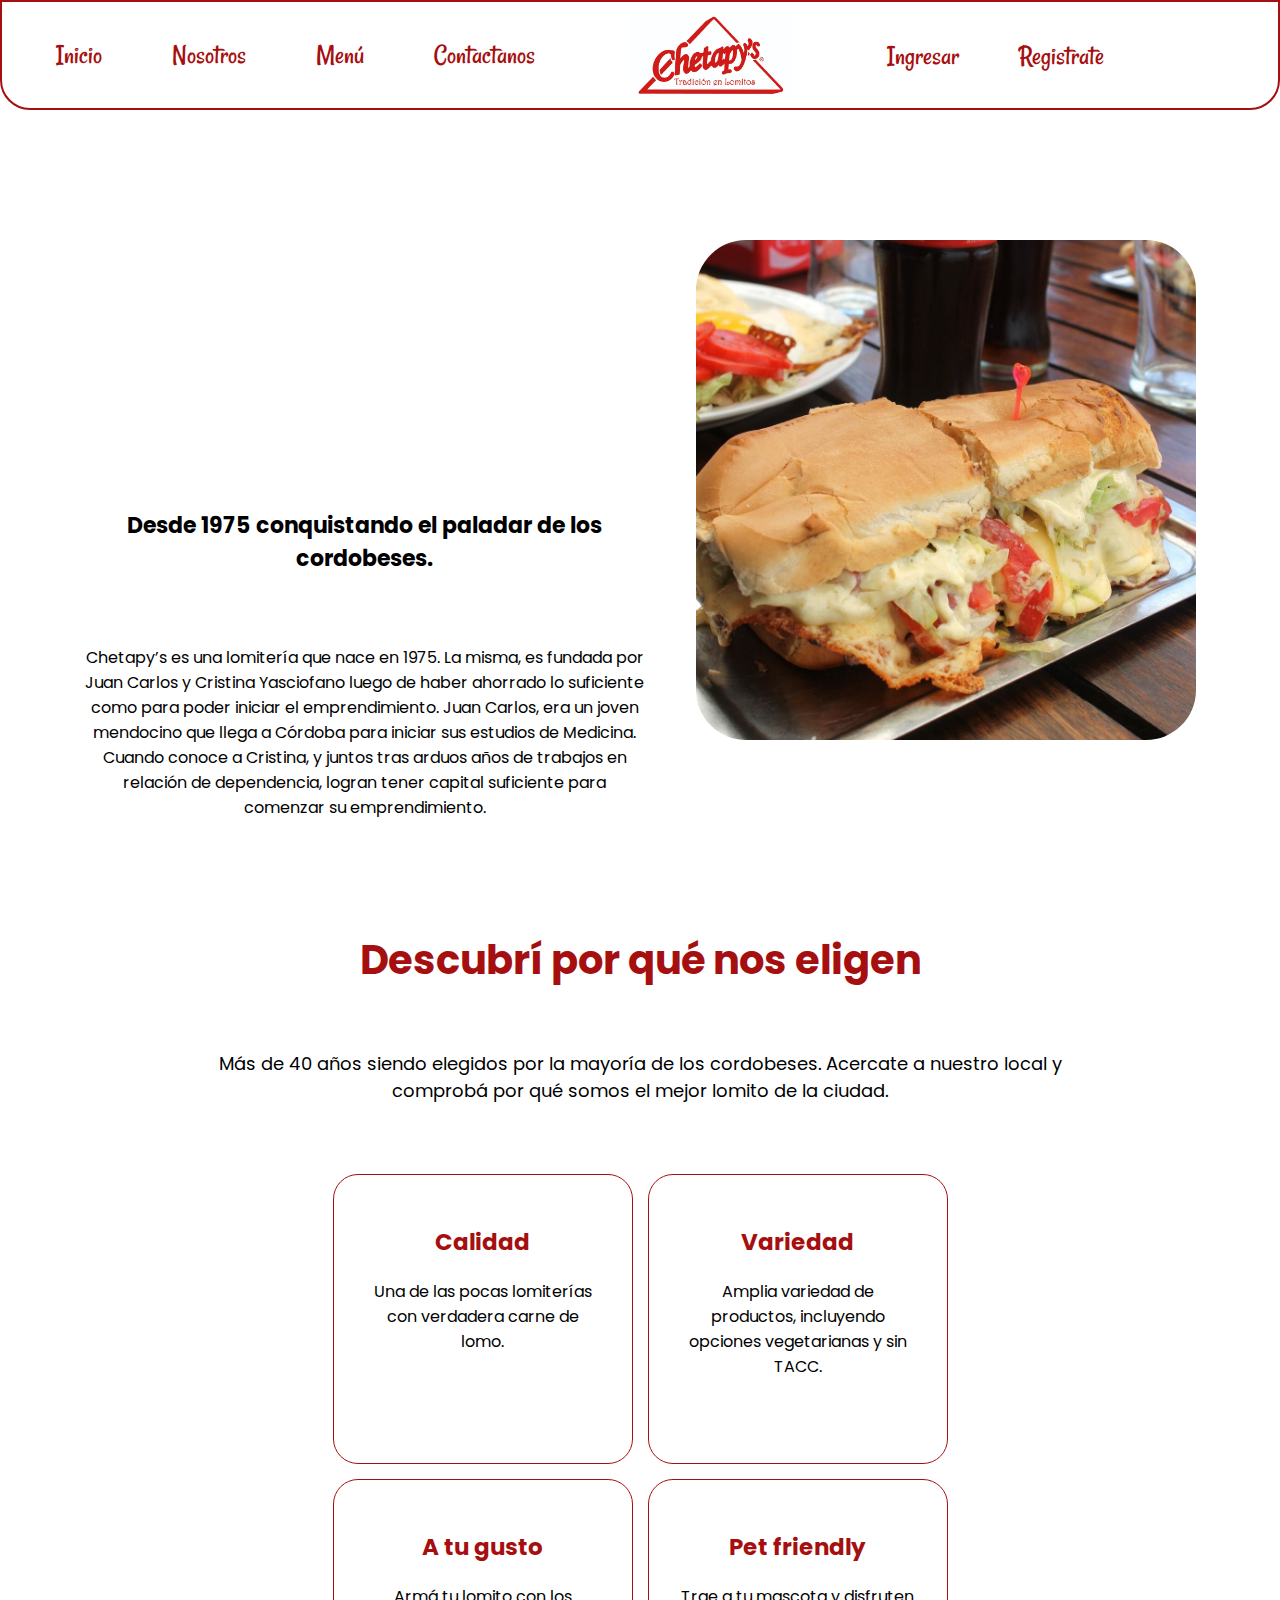
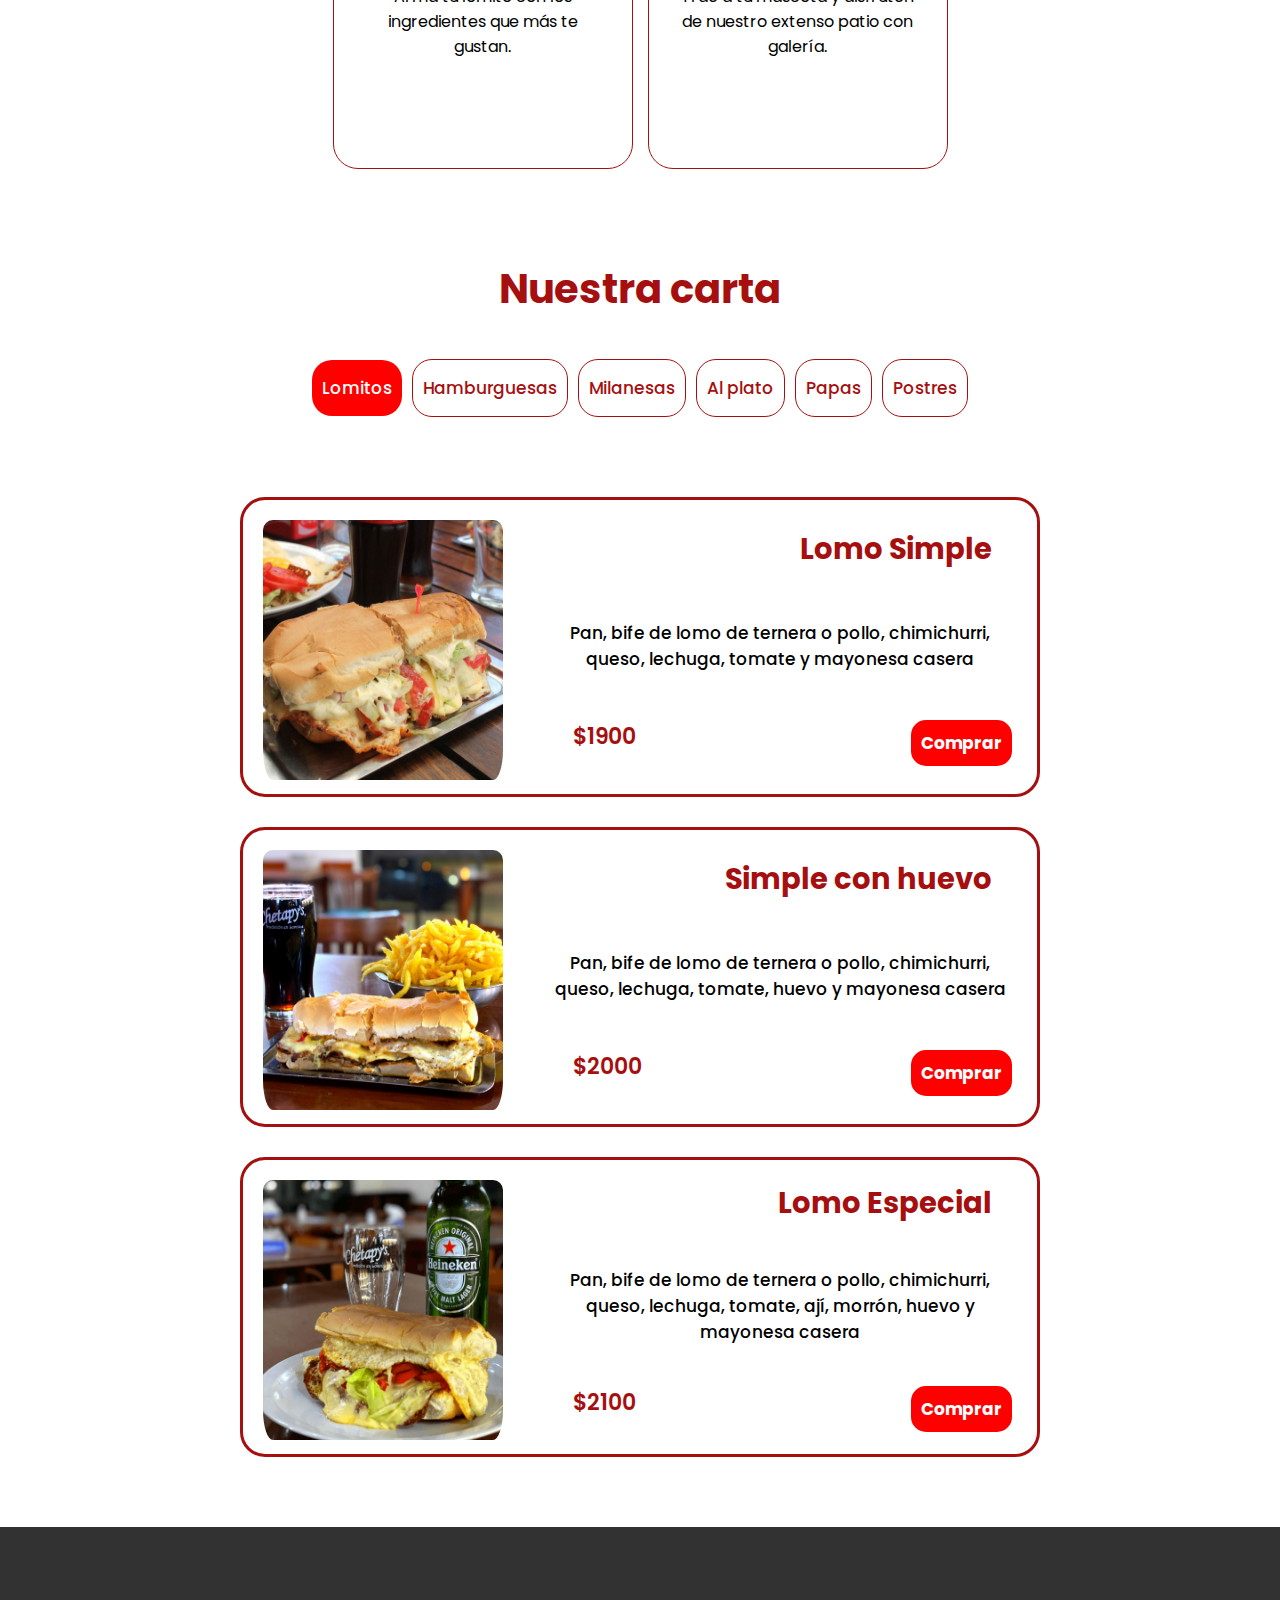
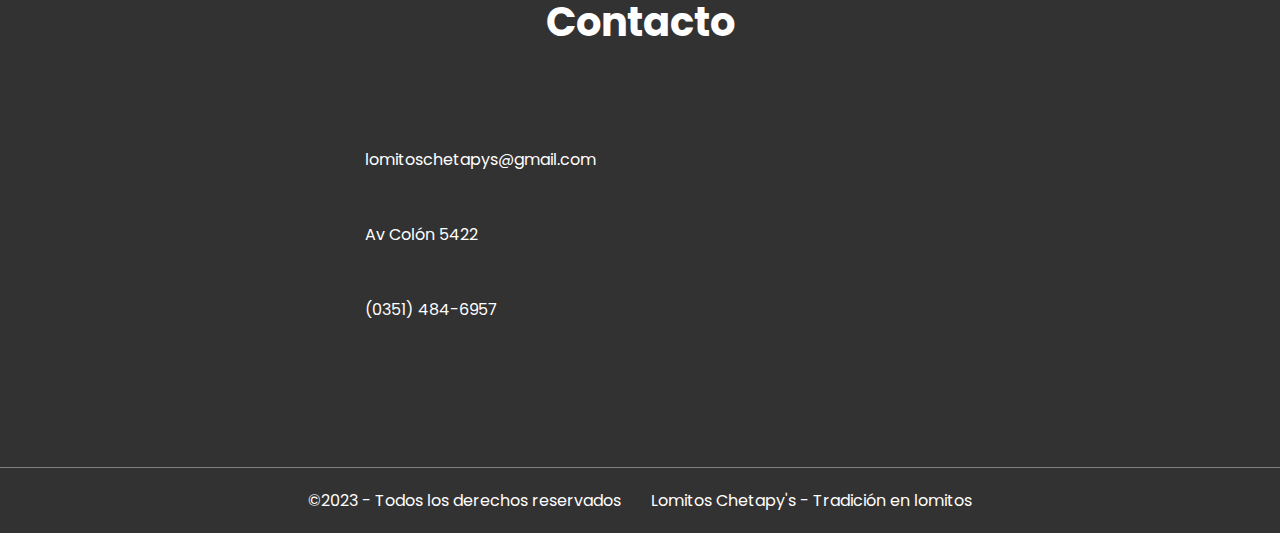
<file: index.html>
<!DOCTYPE html>
<html lang="en">
<head>
    <meta charset="UTF-8">
    <meta http-equiv="X-UA-Compatible" content="IE=edge">
    <meta name="viewport" content="width=device-width, initial-scale=1.0">
    <title>Landing page</title>
    <link rel="stylesheet" href="style.css">
    <link rel="stylesheet" href="animaciones.css">
    <link rel="stylesheet" href="mediaqueries.css">
    <link rel="stylesheet" href="https://cdnjs.cloudflare.com/ajax/libs/font-awesome/6.3.0/css/all.min.css" integrity="sha512-SzlrxWUlpfuzQ+pcUCosxcglQRNAq/DZjVsC0lE40xsADsfeQoEypE+enwcOiGjk/bSuGGKHEyjSoQ1zVisanQ==" crossorigin="anonymous" referrerpolicy="no-referrer" />

</head>
<body>
    <header>
       
        <nav class="navbar">

                <label for="menu-toggle" class="menu-label">
                    <i class="fa-solid fa-bars menu-icon"></i>
                </label>
                <input type="checkbox" id="menu-toggle">
            

            <ul class="navbar-list">
                <li> <a href="#hero"> Inicio</a></li>
                <li> <a href="#info"> Nosotros</a></li>
                <li> <a href="#options"> Menú</a></li>  
                <li> <a href="#contact"> Contactanos</a></li> 
            </ul>
           
            <img src="/assets/thumbnail_Logo Rojo.jpg" alt="">
             
            
            <ul class="navbar-login">
                <li> <a href="login.html" target="_blank"> Ingresar</a></li>
                <li> <a href="registro.html" target="_blank"> Registrate</a></li>
            </ul>


            <label for="cart-toggle" class="cart-label">
                <i class="fa-solid fa-cart-shopping cart-icon"></i>
            </label>
            <input type="checkbox" id="cart-toggle">

            <!-- Carrito -->

            
            <!-- Agregamos productos al carrito -->

            <div class="cart">
                <h2>Tu pedido</h2>

                <div class="cart-item">
                    <img src="/assets/Lomo especial.png" alt="">

                    <div class="item-info">
                        <h3 class="item-product">Especial</h3>
                        <span class="item-price">$6300</span>
                    </div>

                    <item class="item-handler">
                        <span class="quantity-handler down">-</span>
                        <span class="item-quantity">3</span>
                        <span class="quantity-handler up">+</span>
                    </item>

                </div>

                <div class="cart-item">
                    <img src="/assets/Lomo simple con huevo.jpg" alt="">

                    <div class="item-info">
                        <h3 class="item-product">C/Huevo</h3>
                        <span class="item-price">$2000</span>
                    </div>

                    <item class="item-handler">
                        <span class="quantity-handler down">-</span>
                        <span class="item-quantity">1</span>
                        <span class="quantity-handler up">+</span>
                    </item>

                </div>

                <div class="cart-item">
                    <img src="/assets/Lomo simple.jpg" alt="">

                    <div class="item-info">
                        <h3 class="item-product">Simple</h3>
                        <span class="item-price">$3800</span>
                    </div>

                    <item class="item-handler">
                        <span class="quantity-handler down">-</span>
                        <span class="item-quantity">2</span>
                        <span class="quantity-handler up">+</span>
                    </item>

                </div>

                <span class="divider"></span>

                <div class="cart-total">
                    <p>Total</p>
                    <span>$12.100</span>
                </div>

                <button class="btn-buy">Comprar</button>

            </div>

            <div class="overlay"></div>

        </nav>
    </header>

    <main>

        <!-- Hero -->

        <section id="hero">
            <div class="hero-info">
                <h1>
                    <p>Chetapy's</p>
                    <span>Tradición en Lomitos</span>
                </h1>
                <h3>Desde 1975 conquistando el paladar de los cordobeses.</h3>
                <p>Chetapy’s es una lomitería que nace en 1975. La misma, es fundada por Juan Carlos y Cristina Yasciofano luego de haber ahorrado lo suficiente como para poder iniciar el emprendimiento. Juan Carlos, era un joven mendocino que llega a Córdoba para iniciar sus estudios de Medicina. Cuando conoce a Cristina, y juntos tras arduos años de trabajos en relación de dependencia, logran tener capital suficiente para comenzar su emprendimiento.
                    </p>
                <div class="buttons">
                    <a href="login.html" target="_blank">Ingresar</a>
                    <a href="registro.html" target="_blank">Registrate</a>  
                </div>
            </div>
            <img src="./assets/Lomo simple.jpg" alt="" class="hero-img">
       
        </section>

        <!-- Cards -->

        <section id="info">
                <div class="info-container">
                    <h2>Descubrí por qué nos eligen</h2>
                    <p>Más de 40 años siendo elegidos por la mayoría de los cordobeses. Acercate a nuestro local y comprobá por qué somos el mejor lomito de la ciudad.</p>
                </div>
                <div class="info-card-container">
                    <div class="card">
                        <i></i>
                        <h3>Calidad</h3>
                        <p>Una de las pocas  lomiterías con verdadera carne de lomo.</p>
                    </div>
                    <div class="card">
                        <i></i>
                        <h3>Variedad</h3>
                        <p>Amplia variedad de productos, incluyendo opciones vegetarianas y sin TACC.</p>
                    </div>
                    <div class="card">
                        <i></i>
                        <h3>A tu gusto</h3>
                        <p>Armá tu lomito con los ingredientes que más te gustan.</p>
                    </div>
                    <div class="card">
                        <i></i>
                        <h3>Pet friendly</h3>
                        <p>Trae a tu mascota y disfruten de nuestro extenso patio con galería.</p>
                    </div>
                </div>    
        </section>

        <!-- Options -->

        <section id="options">
            <h2>Nuestra carta</h2>
            <div class="carta-menu">
                <button class="menu active">Lomitos</button>
                <button class="menu">Hamburguesas</button>
                <button class="menu">Milanesas</button>
                <button class="menu">Al plato</button>
                <button class="menu">Papas</button>
                <button class="menu">Postres</button>
            </div>
        </section>
           

        <section id="products">
            <div class="product-container">
                <!-- Primer Lomo -->
                <div class="product">
                    <img src="/assets/Lomo simple.jpg" alt="Lomito simple">
                    <div class="product-info">
                        <!-- top -->
                        <div class="product-top">
                            <h3>Lomo Simple</h3>
                        </div>

                        <!-- mid -->
                        <div class="product-mid">
                            <p>Pan, bife de lomo de ternera o pollo, chimichurri, queso, lechuga, tomate y mayonesa casera</p>
                        </div>

                        <!-- bottom -->
                        <div class="product-bot">
                            <span>$1900</span>
                            <button class="btn-add">Comprar</button>
                        </div>
                 
                    </div>
                </div>

                <!-- Segundo Lomo -->
                <div class="product">
                    <img src="/assets/Lomo simple con huevo.jpg" alt="Lomito simple">
                    <div class="product-info">
                        <!-- top -->
                        <div class="product-top">
                            <h3>Simple con huevo</h3>
                        </div>

                        <!-- mid -->
                        <div class="product-mid">
                            <p>Pan, bife de lomo de ternera o pollo, chimichurri, queso, lechuga, tomate, huevo y mayonesa casera</p>
                        </div>

                        <!-- bottom -->
                        <div class="product-bot">
                            <span>$2000</span>
                            <button class="btn-add">Comprar</button>
                        </div>
                     </div>
                </div>

                <!-- Tercer Lomo -->
                <div class="product">
                    <img src="/assets/Lomo especial.png" alt="Lomito simple">
                    <div class="product-info">
                        <!-- top -->
                        <div class="product-top">
                            <h3>Lomo Especial</h3>
                        </div>

                        <!-- mid -->
                        <div class="product-mid">
                            <p>Pan, bife de lomo de ternera o pollo, chimichurri, queso, lechuga, tomate, ají, morrón, huevo y mayonesa casera</p>
                        </div>

                        <!-- bottom -->
                        <div class="product-bot">
                            <span>$2100</span>
                            <button class="btn-add">Comprar</button>
                        </div>
                     </div>
                </div>

            </div>

            </div>
        </section>
            

         <!--Contacto  -->        

        <section id="contact">
            <h2>Contacto</h2>
            <div class="contact-container">
                <div class="contact-container-info">
                    <div class="contact-info">
                        <i class="fa-solid fa-envelope"></i>
                        <p>lomitoschetapys@gmail.com</p>
                    </div>
                    <div class="contact-info">
                        <i class="fa-solid fa-location-dot"></i>
                        <p>Av Colón 5422</p>
                    </div>
                    <div class="contact-info">
                        <i class="fa-solid fa-phone"></i>
                        <p>(0351) 484-6957</p>
                    </div>
                    <div class="contact-info-redes">
                        <a href="https://www.instagram.com/lomitoschetapys/?hl=es" target="_blank" class="link"><i class="fa-brands fa-instagram"></i></a>
                        <a href="https://www.facebook.com/profile.php?id=100063690515168" target="_blank" class="link"><i class="fa-brands fa-facebook"></i></a>
                    </div>
                </div>
               
                <iframe src="https://www.google.com/maps/embed?pb=!1m14!1m8!1m3!1d13622.647245496431!2d-64.2535718!3d-31.3958873!3m2!1i1024!2i768!4f13.1!3m3!1m2!1s0x94329f301b3d4369%3A0x76f26cdeeb1c93ce!2sChetapy&#39;s!5e0!3m2!1ses-419!2sar!4v1677514348839!5m2!1ses-419!2sar"  style="border:0;" allowfullscreen="" loading="lazy" referrerpolicy="no-referrer-when-downgrade"></iframe>
            </div> 
        </section>

    </main>

    <!-- Footer -->
    <footer>
        <div class="footer-container">
            <span>©2023 - Todos los derechos reservados</span>
            <p>Lomitos Chetapy's - Tradición en lomitos</p>
        </div>
   
    </footer>
        

</body>
</html>
</file>
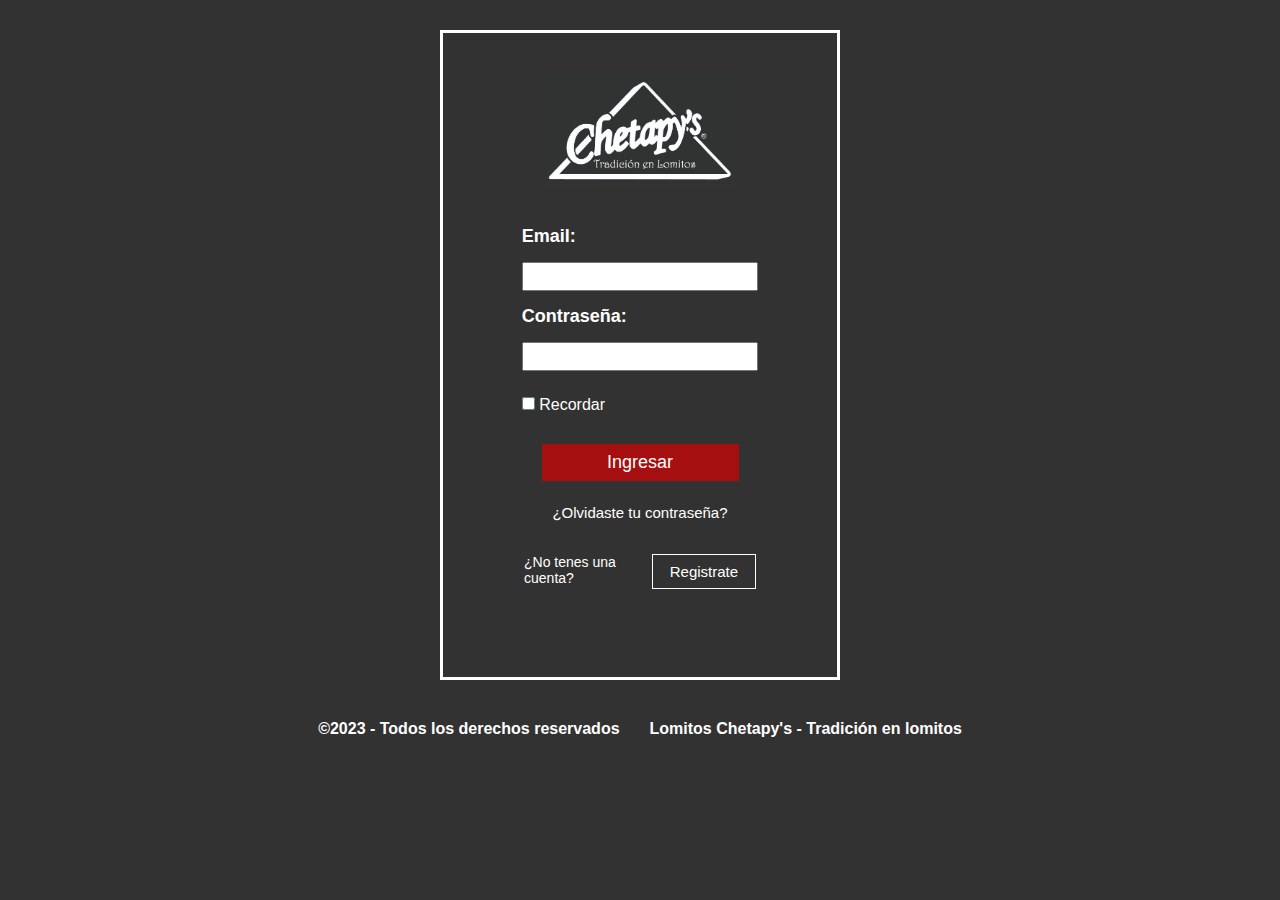
<file: login.html>
<!DOCTYPE html>
<html lang="en">
<head>
    <meta charset="UTF-8">
    <meta http-equiv="X-UA-Compatible" content="IE=edge">
    <meta name="viewport" content="width=device-width, initial-scale=1.0">
    <link rel="stylesheet" href="login.css">
    <link rel="stylesheet" href="log-mediaqueries.css">
    <title>Loginpage</title>
</head>
<body>
        <div class="login">
            
            <div class="login-container">
                <form action="" method="post" href="index.html">

                    <!-- <h2>Ingresá</h2> -->

                    <div class="logo">
                        <img src="./assets/thumbnail_Logo Blanco.jpg" alt="">
                    </div>
    
                    <label for="email">Email:</label>
                    <input type="text" name="email" id="email">
    
                    <label for="contraseña">Contraseña:</label>
                    <input type="password" name="contraseña" id="contraseña">

    
                    <div class="check">
                        <input type="checkbox">
                        <span>Recordar</span>
                    </div>
                    
                    <div class="log-in"></div>
                    <a href="index.html"> Ingresar</a>

                    <div class="options-container">
                        <div class="options-1">
                            <a href="">¿Olvidaste tu contraseña?</a>
                        </div>
                        <div class="options-2">
                            <p>¿No tenes una cuenta?</p> 
                            <a href="registro.html">Registrate</a>
                        </div>
                        
                    </div>
    
                </form>
            </div>
        </div>

           
        <footer>
            <div class="footer-container">
                <span>©2023 - Todos los derechos reservados</span>
                <p>Lomitos Chetapy's - Tradición en lomitos</p>
            </div>
       
        </footer>


   

</body>
</html>
</file>
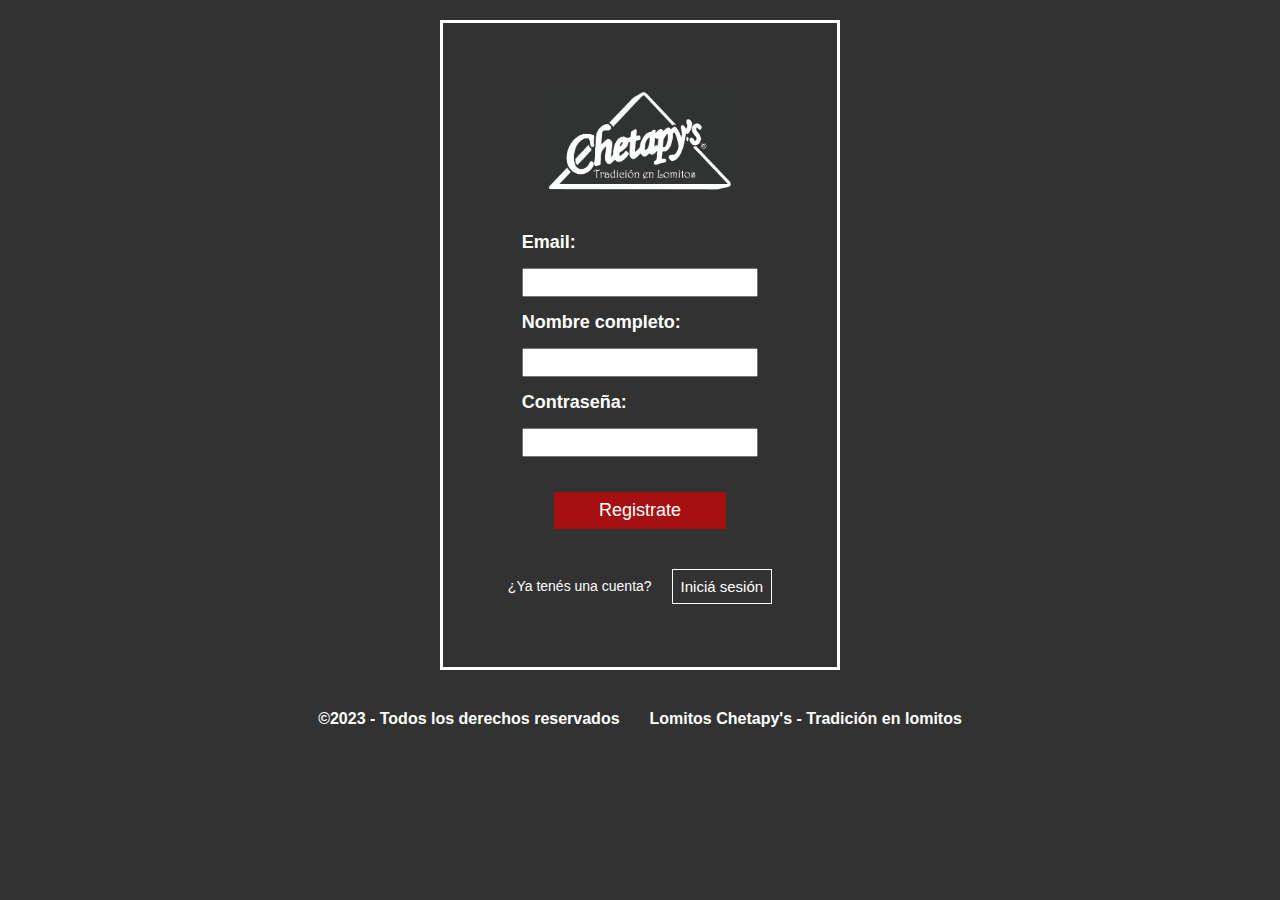
<file: registro.html>
<!DOCTYPE html>
<html lang="en">
<head>
    <meta charset="UTF-8">
    <meta http-equiv="X-UA-Compatible" content="IE=edge">
    <meta name="viewport" content="width=device-width, initial-scale=1.0">
    <link rel="stylesheet" href="registro.css">
    <link rel="stylesheet" href="reg-mediaqueries.css">
    <title>Registro</title>
</head>
<body>
    <main>
        <section id="registro">

            <div class="registro-container">
               
                <div class="logo">
                    <img src="./assets/thumbnail_Logo Blanco.jpg" alt="">
                </div>
                
                <label for="email">Email:</label>
                <input type="text" id="email">

                <label for="nombre">Nombre completo:</label>
                <input type="text" id="nombre">

                <label for="contraseña">Contraseña:</label>
                <input type="password" id="contraseña">

                <div class="options-reg">
                    <a href="index.html" target="_blank">Registrate</a>
                </div>

                <div class="options">
                    <p>¿Ya tenés una cuenta?</p>
                    <a href="login.html">Iniciá sesión</a>
                </div>

            </div>
        </section>
    </main>

    <footer>
        <div class="footer-container">
            <span>©2023 - Todos los derechos reservados</span>
            <p>Lomitos Chetapy's - Tradición en lomitos</p>
        </div>
    </footer>

</body>
</html>
</file>
<file: style.css>
/* Font */
@import url("https://fonts.googleapis.com/css2?family=Montserrat:wght@300;400;600;700;800;900&family=Poppins:wght@300;400;500;600;700;800&display=swap");

@import url('https://fonts.googleapis.com/css2?family=Rancho&display=swap');



* {
  margin: 0;
  padding: 0;
  box-sizing: border-box;
  font-family: "Poppins", sans-serif;
  text-decoration: none;
  list-style-type: none;
}


header {
    background: white;
    width: 100%;
    height: 110px;
    display: flex;
    justify-content: center;
    top: 0;
    position: sticky;
    z-index: 2;
    border: 2px solid;
    border-radius: 0px 0px 30px 30px;
    border-color: #a60f0f;
    padding: 10px;
}

.navbar {
    display: flex;
    justify-content: center;
    align-items: center;
    gap: 60px;
}

.navbar img {
    height: 100%;
    cursor: pointer;
    padding: 0px 35px;
}

.navbar-list {
    display: flex;
    gap: 70px;
}

.navbar-list a {
    color: #a60f0f;
    font-size: 28px;
    font-weight: 500;
    font-family: 'Rancho', cursive;
}

.navbar-login {
    display: flex;
    gap: 60px;
    font-size: 28px;
    font-weight: 500;
}

.navbar-login a {
    color: #a60f0f;
    font-family: 'Rancho', cursive;
}

.cart-icon {
    font-size: 20px;
    cursor: pointer;
    color: #a60f0f;
    display: flex;
}

/* #cart-toggle {
    display: none;
} */

#menu-toggle,
#cart-toggle,
.menu-label {
    display: none;
}

#menu-toggle,
.menu-icon {
    color: #a60f0f;
}



/* Carrito */

.cart {
    background: #a60f0f;
    color: white;
    display: flex;
    flex-direction: column;
    gap: 40px;
    /* display: none; */
    z-index: 2;
    top: 109px;
    padding: 20px 10px;
    left: -2px;
    position: absolute;
    overflow-y: scroll;
    height: calc(100vh - 110px);
    transform: translate(-150%);
    transition: all 0.5s cubic-bezier(0.92, 0.01, 0.35, 0.99);
}

#cart-toggle:checked + 
.cart {
    transform: translate(0%);
    transition: all 0.5s cubic-bezier(0.92, 0.01, 0.35, 0.99);
}

.cart::-webkit-scrollbar {
    display: none;
}


.cart h2 {
    display: flex;
    color: white;
    font-size: 27px;
    font-weight: 550;
    flex-wrap: wrap;
    padding: 15px;
}

.cart-item {
    display: flex;
    justify-content: center;
    align-items: center;
    gap: 30px;
    padding: 8px;
    border: 1px solid white;
    border-radius: 10px;
    width: 100%;
}

.cart-item img {
    height: 80px;
    width: 80px;
    padding: 5px;
}

.item-info {
    display: flex;
    flex-direction: column;
    gap: 10px;
}

.item-info h3 {
    font-size: 19px;
    font-weight: 600;
    flex-wrap: nowrap;
}

.item-price {
    font-size: 16px;
    font-weight: 600;
}

.item-handler {
    display: flex;
    justify-content: center;
    align-items: center;
    gap: 15px;
}

.item-quantity {
    color: white;
    font-weight: 600;
}

.quantity-handler {
    display: flex;
    justify-content: center;
    align-items: center;
    padding: 1px 6px;
    font-weight: 700;
    cursor: pointer;
    background-color: white;
}

.up {
    color: #a60f0f;
    border: 1px solid white;
    border-radius: 5px;
}

.down {
    color: #a60f0f;
    border: 0.5px solid white;
    border-radius: 5px;
}

.divider {
    margin-top: 10px;
    border: 1px solid;
}

.cart-total {
    display: flex;
    justify-content: space-evenly;
    gap: 60px;
    font-size: 18px;
}

.cart-total p {
    font-size: 18px;
    font-weight: 600;
}

.cart-total span {
    font-weight: 600;
}

.btn-buy {
    color:#a60f0f;
    font-size: 16px;
    font-weight: 650;
    cursor: pointer;
    border: none;
}



/* main */

main {
    background: white;
    display: flex;
    flex-direction: column;
    align-items: center;
    justify-content: center;
    width: 100%;
}

/* Hero */

#hero {
    max-width: 1200px;
    display: flex;
    justify-content: center;
    align-items: center;
    padding: 20px;
    margin-top: 10px;
    width: 90%;
    gap: 50px;
}

.hero-info {
    display: flex;
    flex-direction: column;
    width: 90%;
    gap: 30px;
}

.hero-info h1 p {
    flex-wrap: wrap;
    justify-content: center;
    align-items: center;
    text-align: center;
    gap: 5px;
    font-size: 170px;
    font-weight: 900;
    color: #a60f0f;
    padding: 5px;
    width: 100%;
    font-family: 'Rancho', cursive;
}

.hero-info h1 span {
    font-family: 'Rancho', cursive;
    color: #a60f0f;
    display: flex;
    justify-content: center;
    font-size: 33px;
    font-weight: 550;
}


.hero-info h3 {
    font-size: 22px;
    font-weight: 650;
    width: 100%;
    margin-top: 35px;
    text-align: center;
}

.hero-info P {
    font-weight: 400;
    font-size: 16px;
    width: 100%;
    text-align: center;
    margin-top: 40px;
}

.buttons {
    width: 100%;
    display: flex;
    justify-content: center;
    align-items: center;
    gap: 30px;
    margin-top: 40px;
    flex-wrap: wrap;
    display: none;

}

.buttons a {
    color: white;
    font-weight: 600;
    background-color: #a60f0f;
    border: none;
    border-radius: 20px;
    width: 30%;
    align-items: center;
    justify-content: center;
    text-align: center;
}

.hero-img {
    width: 45%;
    border-radius: 50px;
    margin-top: 20px;
}


/* info */

#info  {
    width: 100%;
    display: flex;
    flex-direction: column;
    justify-content: center;
    align-items: center;
    text-align: center;
    max-width: 1200px;
    margin-top: 20px;
}

.info-container {
    padding: 70px 0px;
    max-width: 1200px;
    display: flex;
    flex-wrap: wrap;
    justify-content: center;
    align-items: center;
    flex-direction: column;
    gap: 60px;
    width: 90%;
}


.info-container h2 {
    font-size: 40px;
    font-weight: 700;
    display: flex;
    align-items: center;
    text-align: center;
    justify-content: center;
    width: 100%;
    color: #a60f0f;
}

.info-container p {
    font-size: 18px;
    font-weight: 400;
    width: 80%;
    text-align: center;
    justify-content: center;
    align-items: center;
}

.info-card-container {
    display: flex;
    justify-content: center;
    gap: 15px;
    max-width: 900px;
    width: 100%;
    flex-wrap: wrap;
}

.card {
    display: flex;
    flex-direction: column;
    align-items: center;
    text-align: center;
    flex-wrap: wrap;
    gap: 20px;
    width: 300px;
    height: 290px;
    padding: 30px 30px;
    border-radius: 25px;
    border: 1px solid #a60f0f;
}

.card p {
    font-size: 16px;
    color: black;
}

.card h3 {
    font-size: 23px;
    color: #a60f0f;
}


/* Options */

#options {
    display: flex;
    flex-direction: column;
    justify-content: center;
    text-align: center;
    align-items: center;
    gap: 20px;
    max-width: 1200px;
    width: 100%;
    margin-top: 60px;
}


#options h2 {
    font-size: 40px;
    font-weight: 700;
    margin-bottom: 10px;
    margin-top: 30px;
    color: #a60f0f;
}

.carta-menu {
    display: flex;
    justify-content: center;
    gap: 10px;
    padding: 10px 30px;
    align-items: center;
}

.menu {
    color: #a60f0f;
    font-size: 17px;
    font-weight: 500;
    background-color: white;
    border-radius: 20px;
    border: 1px solid #a60f0f;
    cursor: pointer;
    padding: 15px 10px;
}

.active {
    background: red;
    color: white;
    border: none;
}

/* Product */

#products {
    width: 100%;
    display: flex;
    flex-direction: column;
    justify-content: center;
    align-items: center;
    text-align: center;
    max-width: 1200px;
}

.product-container {
    padding: 70px 0px;
    max-width: 1200px;
    display: flex;
    flex-wrap: wrap;
    justify-content: center;
    align-items: center;
    /* flex-direction: column; */
    gap: 30px;
    width: 100%;
}

.product {
    border: 3px solid #a60f0f;
    display: flex;
    justify-content: center;
    width: 800px;
    height: 300px;
    border-radius: 25px;  
}

.product img {
    width: 280px;
    height: 280px;
    border-radius: 30px;
    padding: 20px 20px 0px 20px;
}

.product-info {
    display: flex;
    flex-direction: column;
    justify-content: space-evenly;
    gap: 20px;
}

.product-top,
.product-mid,
.product-bot {
  display: flex;
  color: #a60f0f;
}

.product-top {
    display: flex;
    justify-content: right;
    padding-right: 25px;
}

.product-top h3 {
    font-size: 29px;
    font-weight: 700;
    padding: 0 20px;
    display: flex;
    
}

.product-mid p {
    font-size: 17px;
    padding: 0 25px;
    font-weight: 500;
    color: black;
}

.product-bot {
    font-size: 20px;
    justify-content: space-between;
    padding-right: 25px;
    padding-left: 50px;
}

.product-bot span {
    font-size: 22px;
    font-weight: 600;
}

.product-bot button {
    font-size: 17px;
    font-weight: 700;
    border-radius: 15px;
    padding: 8px;
    border: 2px solid red;
    color: white;
    background-color: red;
    cursor: pointer;
}

/* Contacto */

#contact {
    width: 100%;
    display: flex;
    flex-direction: column;
    text-align: center;
    align-items: center;
    justify-content: center;
    padding: 60px 0px;
    gap: 50px;
    background: rgb(51, 50, 50);
}

#contact h2 {
    font-size: 40px;
    font-weight: 700;
    color: white;
    padding: 5px;
    display: flex;
    justify-content: center;
}

.contact-container {
    display: flex;
    justify-content: center;
    text-align: center;
    gap: 30px;
}

.contact-container-info {
    display: flex;
    flex-wrap: wrap;
    flex-direction: column;
    text-align: center;
    gap: 50px;
    margin-top: 40px;
    color: white;
}

.contact-info {
    display: flex;
    flex-wrap: wrap;
    gap: 11px;
}

.contact-info i {
    padding: 4px 0;
    font-size: 15px;
}

.contact-container iframe {
    height: 300px;
    width: 300px;
}

.contact-info-redes {
    display: flex;
    justify-content: center;
    font-size: 45px;
    gap: 50px;
}

.link {
    color: white;
}

/* Footer */

footer {
    width: 100%;
    color: white;
    border-top: 1px solid gray;
    background: rgb(51, 50, 50);
}

.footer-container {
    width: 100%;
    display: flex;
    justify-content: center;
    align-items: center;
    padding: 20px 15px;
    gap: 30px;
    font-weight: 400;
}
</file>
<file: animaciones.css>
html {
    scroll-behavior: smooth;
    scroll-padding-top: 120px;
}

/* .overlay {
    position: absolute;
    top: 110px;
    left: -2px;
    height: 100vh;
    width: 100%;
    z-index: 1;
    backdrop-filter: blur(4px);
    -webkit-backdrop-filter: blur(4px);
    display: none;
} */

 #cart-toggle:checked ~ 
 .overlay {
    display: block;
 }

 #menu-toggle:checked ~
 .overlay {
    display: block;
 }

 .navbar-list li {
    position: relative;
 }

 .navbar-list li a::after {
    content: "";
    height: 2px;
    width: 100%;
    background: #a60f0f;
    position: absolute;
    bottom: 0;
    left: 0;
    transform: scaleX(0);
    transform-origin: bottom right;
    transition: transform 0.1s ease;
 }

 .navbar-list li a:hover::after {
    transform-origin: bottom left;
    transform: scaleX(1);
 }

 .navbar-login li {
    position: relative
 }

 .navbar-login li a::after {
    content: "";
    height: 2px;
    width: 100%;
    background: #a60f0f;
    position: absolute;
    bottom: 0;
    left: 0;
    transform: scaleX(0);
    transform-origin: bottom right;
    transition: transform 0.1s ease;
 }

 .navbar-login li a:hover::after {
    transform-origin: bottom left;
    transform: scaleX(1);
 }



 .cart-icon:hover {
    color: red;
    transition: all 0.1s ease-out;
    border-color: red;
 }

 .menu-icon:hover {
   color: red;
    transition: all 0.1s ease-out;
    border-color: red;
 }


 .quantity-handler {
   transition: all 0.1s ease-in;
 }

 .quantity-handler:hover {
   background-color: orange;
   transition: all 0.1s ease-in;
   color: white;
 }

 .btn-buy {
   transition: all 0.1s ease-in;
 }

 .btn-buy:hover {
   transition: all 0.1s ease-in;
   background-color: orange;
   color: white;
   /* border: 0.5px solid white; */
   font-size: 17px;
 }

 .buttons a {
   transition: all 0.1s ease-in;
 }

 .buttons a:hover {
   transition: all 0.1s ease-in;
   background-color: red;
   color: white;
 }

 .menu {
   transition: all 0.1s ease-in;
 }

 .menu:hover {
   transition: all 0.1s ease-in;
   background-color: red;
   color: white;
   border: none;
 }

 .btn-add {
   transition: all 0.1s ease-in;
 }

 .btn-add:hover {
   transition: all 0.1s ease-in;
   background-color: orange;
   border: 2px solid orange;
   color: white;
   /* font-size: 18px; */
 }


 @keyframes fade {
   from {
       opacity: 0;
   }
   to {
       opacity: 1;
   }
}

@keyframes slide-up {
   from {
       transform: translateY(40px);
   }
   to {
       transform: translateY(0px);
   }
}

@keyframes slide-down {
   from {
       transform: translateY(-40px);
   }
   to {
       transform: translateY(0px);
   }
}

@keyframes slide-right {
   from {
       transform: translateX(100px);
   }
   to {
       transform: translateX(0px);
   }
}

header {
   animation: fade 1s ease-in, slide-down 1s ease-in-out;
}

.hero-info h1 {
   animation: fade 1s ease-in, slide-up 1.1s ease-in-out;
}

.hero-img {
   animation: fade 0.7s ease-in forwards, slide-right 1.2s ease-in-out;
} 

.buttons {
   opacity: 0;
   animation: fade 0.9s ease-in forwards, slide-up 1s ease-in-out;
   animation-delay: 0.4s;
}

.card {
   transition: all 0.3s linear;
}

.card:hover {
   transition: all 0.3s linear;
   transform: scale(1.02);
}

@keyframes blink {
   /* barrita de escritura */
   to {
      background: transparent;
      opacity: 0;
   }
}

@keyframes typewritter {
   /* ingresa el texto */
   to {
      left: 100%;
   }
}

.hero-info h1 {
   position: relative;
}

.hero-info h1::before,
.hero-info h1::after {
   content: "";
   position: absolute;
   top: 0;
   right: 0;
   bottom: 0;
   left: 0;
}

.hero-info h1::before {
   background-color: white;
   animation: typewritter 0.9s steps(27) forwards;
   animation-delay: 0.2s;
}
</file>
<file: mediaqueries.css>
/* Laptop mediana */

@media (max-width: 1200px) {

    .navbar img {
        padding: 0%;
    }

    .navbar-list  {
        gap: 30px;
    }

    .navbar-login {
        gap: 30px;
    }

    #hero {
        width: 100%;
    }

    .hero-info h1 {
        font-size: 120px;
    }
    
    .hero-img {
        width: 45%;
        padding-left: 10px;
    }

}

    
/* Tablet */

@media (max-width: 992px) {
    .navbar {
        gap: 50px;
        display: flex;
        width: 100%;
        position: sticky;
        justify-content: center;
        padding-left: 50px;
    }


    .navbar-list {
        position: absolute;
        top: 95px;
        border-top: 0px;
        padding: 30px 30px;
        flex-direction: column;
        gap: 50px;
        background-color: white;
        border-color: #a60f0f;
        border: 2px solid;
        color: #a60f0f;
        align-items: center;
        z-index: 2;
        width: 90%;
        border-radius: 30px 30px;
        display: none;
    }

    .navbar-login {
        display: none;
    }

    .cart {
        top: 100px;
        left: -15px;
    }

    .cart-icon {
        font-size: 25px;
    }


    /* menu */

    .menu-label {
        display: flex;
        cursor: pointer;
        font-size: 25px;
    }

    #menu-toggle,
    .menu-icon {
        color: #a60f0f;
    }


    #menu-toggle:checked +
    .navbar-list {
        display: flex;
    }



     /* hero */

     .hero-info {
        text-align: center;
        width: 90%;
        align-items: center;
        gap: 45px;
     }


     .hero-info p{
        align-items: center;
        text-align: center;
        font-size: 17px;
     }

     .buttons {
        justify-content: center;
        align-items: center;
     }

     #hero img {
        display: none;
     }

     .buttons {
        display: flex;
     }

     .buttons a {
        display: flex;
        align-items: center;
        justify-content: center;
        text-align: center;
        border-radius: 50px;
        width: 200px;
        height: 60px;
        font-size: 19px;
     }

     /* Card */

     .info-container h2 {
        font-size: 35px;
     }

     .info-card-container {
        width: 90%;
     }


     /* Options */

     #options {
        display: flex;
        align-items: center;
     }

     .carta-menu {
        flex-wrap: wrap;
        max-width: 500px;
        text-align: center;
        justify-content: center;
        align-items: center;
     }

     .menu {
        width: 120px;
     }

     .carta-menu button {
        display: flex;
        justify-content: center;
        text-align: center;
        align-items: center;
        font-size: 13px;
     }

     /* Products */

     .product-container {
        height: 90%;
     }

     .product {
        width: 80%;
     }

     .product p {
        font-size: 18px;
        padding: 10px;
        text-align: center;

     }

     .product-top {
        display: flex;
        align-items: center;
        justify-content: right;
     } 

     .product-top h3 {
        padding-top: 20px;
        font-size: 27px;
        font-weight: 650;
     }

     .product-mid p {
        font-size: 17px;
     }

     .product-bot {
        padding-bottom: 20px;
     }

     .product img {
        width: 270px;
        height: 270px;
        border-radius: 0%;
     }


     /* Contacto */

     #contact {
        width: 100%;
        gap: 20px;
     }

     #contact h2 {
        font-size: 35px;
     }

     .contact-container {
        display: flex;
        flex-direction: column;
        align-items: center;
        width: 100%;
     }

     .contact-info-redes {
        gap: 80px;
        font-size: 40px;
     }

     .contact-container-info {
        gap: 50px;
     }

     .contact-info p {
        font-size: 18px;
     }

     .contact-container iframe {
        width: 100%;
        padding: 10px;
     }

     .footer-container p {
        font-size: 15px;
     }

     .footer-container span {
        font-size: 15px;
     }

}

@media (max-width: 767.98px) {

    /* Product */

    .product-container {
        width: 100%;
        gap: 30px;
    }

    .product {
        width: 500px;
        height: 300px;
    }

    .product-info {
        flex-wrap: nowrap;
        margin: 0%;
    }

    .product img {
        width: 220px;
        height: 250px;
        padding-top: 45px;
    }

    .product-top h3 {
        justify-content: right;
        font-size: 26px;
        margin-top: 25px;
    }

    .product-mid p {
        font-size: 14px;
    }
    
    .product-bot {
        padding-bottom: 40px;
        gap: 50px;
    }

    .product-bot span {
        font-size: 19px;
    }

    .product-bot button {
        font-size: 17px;
        padding: 4px;
    }

    /* Contacto */

    .contact h2 {
        font-size: 35px;
    }

    /* footer */

    footer {
        width: 100%;
    }

    .footer-container p {
        display: none;
    }

}


/* Celular */

@media (max-width: 576px) {

    /* header */

    header {
        width: 100%;
    }

    .navbar {
        gap: 15px;
        justify-content: center;
        padding-left: 15px;
    }

 /* Carrito */

    .cart {
        top: 100px;
        align-items: center;
    }

    .cart h2 {
        text-align: center;
    }

    .cart-icon {
        font-size: 22px;
        
    }

    .menu-icon {
        font-size: 22px;
    }

    .cart-item {
        /* flex-wrap: wrap; */
        display: flex;
        justify-content: center;
        flex-direction: column;
        align-items: center;
        text-align: center;
        width: 90%;
    }

    .item-info {
        display: flex;
    }

    .divider {
        display: none;
    }

    .cart-total {
        display: flex;
        justify-content: center;
        text-align: center;
        align-items: center;
        padding-right: 20px;
        font-size: 19px;
    }

    .btn-buy {
        width: 90%;
    }

    .navbar-login {
        gap: 1px;
        flex-direction: column;
    }

    .navbar-list a {
        font-size: 25px;
    }

    /* hero */

    #hero {
        width: 100%;
        display: flex;
        flex-direction: column;
        align-items: center;
        justify-content: center;
        text-align: center;
    }

    .hero-info {
        width: 100%;
    }

    .hero-info h1 {
        width: 100%;
    }

    .hero-info h1 p {
        font-size: 100px;
    }

    .hero-info h1 span {
        font-size: 25px;
    }

    .hero-info h3 {
        font-size: 21px;
    }

    .hero-info p {
        text-align: center;
    }



    /* Card */


    .info-container {
       width: 100%;
    }
    
    .info-container h2 {
        font-size: 32px;
    }

    .info-container p {
        font-size: 16px;
    }

    .info-card-container h3 {
        width: 90%;    
    }

    .card {
        padding: 20px;
        gap: 25px;
        text-align: center;
    }

    .card h3 {
        font-size: 25px;
    }


    /* Options */

    #options h2 {
        font-size: 35px;
    }

    /* Product */

    .product-container {
        width: 90%;
        gap: 30px;
    }

    .product {
        width: 350px;
        height: 450px;
        flex-direction: column;
        align-items: center;
    }

    .product img {
        width: 230px;
        height: 250px;
        padding-top: 65px;
    }

    .product-top {
        display: flex;
        justify-content: center;
        align-items: center;
        text-align: center;
        padding: 0;
    }

    .product-top h3 {
        font-size: 22px;
        padding-top: 0;
    }

    .product-mid p {
        font-size: 14px;
    }

    .product-bot {
        margin-bottom: 20px;
    }


    /* Contact */

    #contact {
        width: 100%;
        gap: 15px;
    }

    #contact h2 {
        font-size: 35px;
    }

    .contact-container {
        width: 100%;
        flex-wrap: wrap;
    }

    .contact-container-info {
        width: 90%;
    }

    .contact-info {
        flex-direction: column;
        width: 100%;
    }

    .contact-info p {
        font-size: 17px;
    }

    .contact-info-redes {
        width: 100%;
    }

    .contact-container iframe {
        width: 100%;
        padding: 10px;
    }

    /* Footer */

    footer {
        width: 100%;
        background: rgb(51, 50, 50);
        color: white;
        border-top: 1px solid gray;
    }

    .footer-container span {
        font-size: 14px;
    }

}
</file>
<file: login.css>
* {
  margin: 0;
  padding: 0;
  box-sizing: border-box;
  font-family: "Poppins", sans-serif;
  text-decoration: none;
  list-style-type: none;
}



body {
  background:rgb(51, 50, 50);
  display: flex;
  flex-direction: column;
  align-items: center;
  justify-content: center;
  /* height: 100%;
  width: 100%; */
}


.login {
  display: flex;
  justify-content: center;
  background-color: rgb(51, 50, 50);
  width: 100%;
  margin-top: 10px;
}

.login-container img {
  height: 110px;
  margin-bottom: 20px;
}

.login-container {
  height: 650px;
  width: 400px;
  color: white;
  display: flex;
  justify-content: center;
  border: 3px solid white;
}

form {
  width: 400px;
  height: 600px;
  display: flex;
  flex-direction: column;
  justify-content: center;
  align-items: center;
  gap: 5px;
}


.login-container form label {
  width: 60%;
  font-size: 18px;
  font-weight: 700;
  padding: 10px 0;
}


.login-container form > input {
  width: 60%;
  padding: 5px;
}

.check {
  width: 60%;
  padding: 20px 0;
}


.login-container a {
  cursor: pointer;
  border: none;
  color: white;
  background-color: #a60f0f;
  padding: 8px;
  font-size: 18px;
  width: 50%;
  text-align: center;
  /* padding-top: 50px; */
}

.options-container  {
  display: flex;
  margin-top: 10px;
  gap: 25px;
  flex-direction: column;
}

.options-1 a {
 width: 100%;
 display: flex;
 justify-content: center;
 background-color: rgb(51, 50, 50);
 font-size: 15px;
}

.options-2 {
  display: flex;
  width: 100%;
  margin-top: 0px;
}

.options-2 p {
  font-size: 14px;
}

.options-2 a {
  font-size: 15px;
  background-color: rgb(51, 50, 50);
  color: white;
  font-weight: 500;
  border: 1px solid white;
}

/* Footer */

footer {
  color: white;
  /* border-top: 1px solid white; */
}

.footer-container {
  display: flex;
  justify-content: center;
  align-items: center;
  padding: 20px 15px;
  gap: 30px;
  font-weight: 600;
  color: white;
  margin-top: 40px;
}
</file>
<file: log-mediaqueries.css>
@media (min-width: 1900px) {

    .login-container {
        margin-top: 100px;
    }
}

@media (max-width: 1600px) {
    .login-container {
        margin-top: 20px;
    }

    .footer-container {
        padding: 0px;
    }
}

@media (max-width: 992px) {
    .footer-container p {
        display: none;
    }

    body {
        width: 100%;
        height: 100%;
    }

    .login {
        display: flex;
        justify-content: center;
        align-items: center;
    }

    .login-container {
        margin-top: 30px;
    }
}

@media (max-width: 576px) {

    body {
        width: 100%;
        height: 100%;
    }

    .login-container {
        width: 90%;
        margin-top: 10px;
        align-items: center;
    }

    .login-container form label {
        width: 80%;
        font-size: 18px;
        font-weight: 700;
        padding: 5px 0;
    }
      
      
    .login-container form > input {
        width: 80%;
        padding: 5px;
    }
      
    .check {
        width: 80%;
        padding: 10px 1px;
    }

    .login-container a {
        width: 70%;
    }

    .options-container a {
        width: 100%;
    }

    .options-2 {
        display: flex;
        width: 100%;
        padding-left: 10px;
    }

    .options-2 p {
        font-size: 12px;
    }

    .options-2 a {
        font-size: 13px;
        width: 50%;
    }

    .footer-container {
        font-size: 13px;
        /* border-top: 1px solid white; */
        width: 100%;
        padding: 5px;
    }
}
</file>
<file: registro.css>
* {
    margin: 0;
    padding: 0;
    box-sizing: border-box;
    font-family: "Poppins", sans-serif;
    text-decoration: none;
    list-style-type: none;
  }

  body {
    background: rgb(51, 50, 50);
  }

  main {
    background-color: rgb(51, 50, 50);
  }

  #registro {
    display: flex;
    color: white;
    flex-direction: column;
    justify-content: center;
    align-items: center;
  }

  .logo {
    display: flex;
    justify-content: center;
    align-items: center;
  }

  .logo img {
    height: 110px;
    margin-bottom: 20px;
  }

  .registro-container {
    width: 400px;
    height: 650px;
    display: flex;
    flex-direction: column;
    justify-content: center;
    align-items: center;
    gap: 15px;
    /* padding: 20px; */
    border: 3px solid white;
  }

  .registro-container label {
    width: 60%;
    font-weight: 700;
    font-size: 18px;
  }

  .registro-container input {
    width: 60%;
    padding: 5px;
  }

  .options-reg {
    width: 100%;
    display: flex;
    justify-content: center;
    align-items: center;
    text-align: center;
    margin-top: 20px;
  }

  .options-reg a {
    color: white;
    background-color: #a60f0f;
    padding: 8px 45px;
    border: 1px solid;
    border: none;
    font-size: 18px;
  }

  .options {
    display: flex;
    justify-content: center;
    align-items: center;
    font-size: 14px;
    gap: 20px;
    margin-top: 25px;
  }

  .options p {
    font-size: 14px;
  }

  .options a {
    color: white;
    background-color: rgb(51, 50, 50);
    font-size: 15px;
    font-weight: 500;
    padding: 8px;
    border: 1px solid white;
  }

  .footer-container {
    color: white;
    margin-top: 40px;
    display: flex;
    align-items: center;
    justify-content: center;
    gap: 30px;
    font-weight: 600;
    padding: 20px 15px;
  }
</file>
<file: reg-mediaqueries.css>
@media (min-width: 1900px) {

    .registro-container {
        margin-top: 100px;
    }
}

@media (max-width: 1600px) {
    .registro-container {
        margin-top: 20px;
    }

    .footer-container {
        padding: 0px;
    }
}

@media (max-width: 992px) {
    .footer-container p {
        display: none;
    }

    .footer-container span {
        font-size: 13px;
    }
}

@media (max-width: 576px) {
    body {
        width: 100%;
        height: 100%;
    }

    .registro-container {
        width: 90%;
    }

    .registro-container label {
        width: 80%;
        font-weight: 700;
        font-size: 18px;
      }
    
      .registro-container input {
        width: 80%;
        padding: 5px;
      }

      .options p {
        font-size: 12px;
      }

      .options a {
        font-size: 13px;
      }
}
</file>
